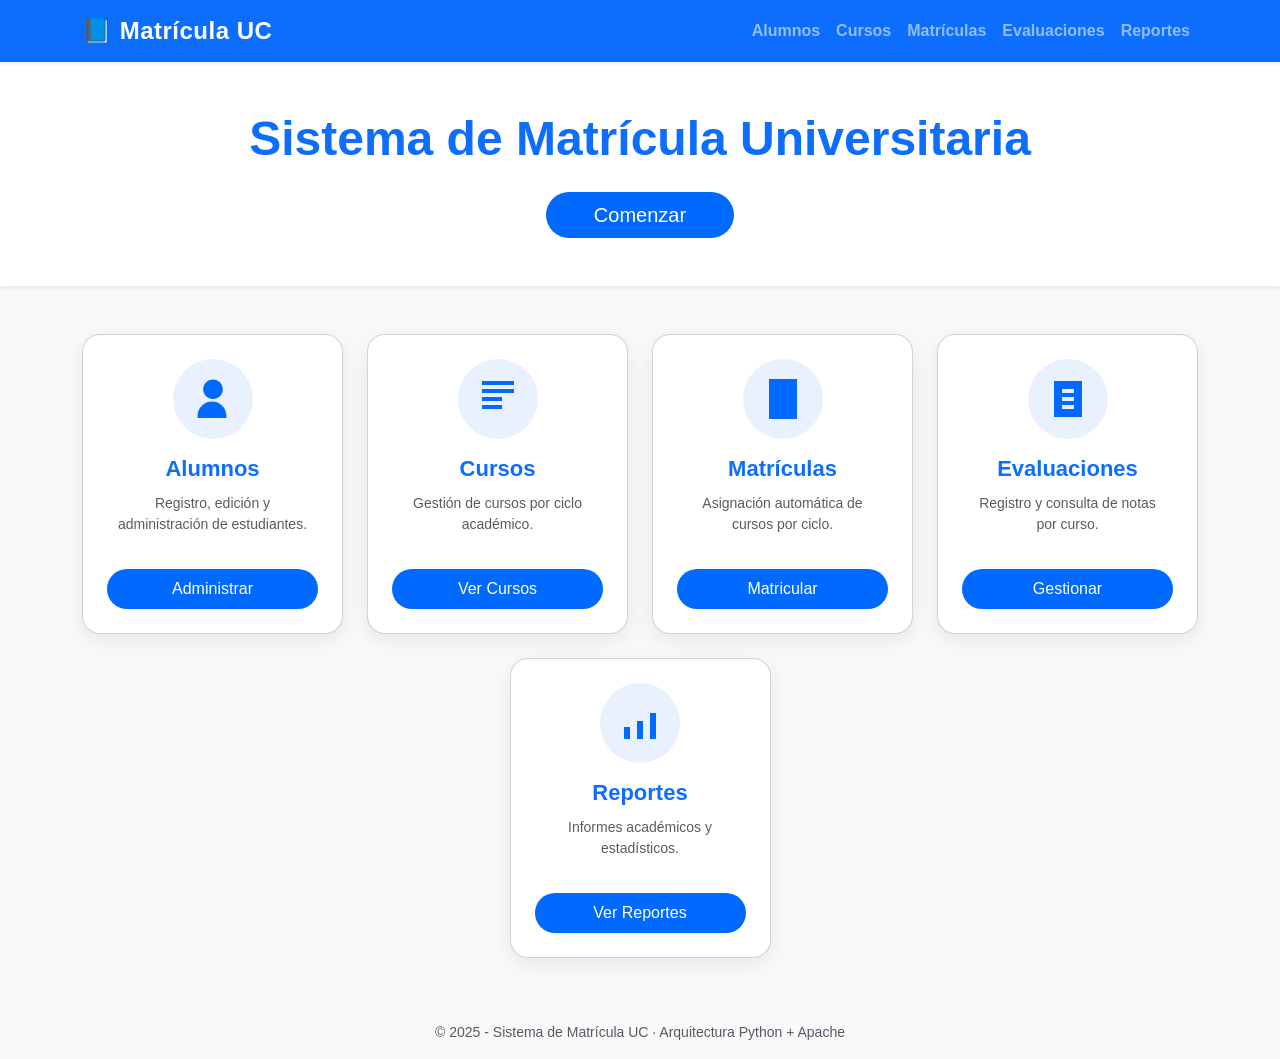
<file: frontend/index.html>
<!DOCTYPE html>
<html lang="es">
<head>
  <meta charset="UTF-8">
  <title>Sistema de Matrícula Universitaria</title>
  <meta name="viewport" content="width=device-width, initial-scale=1">

  <!-- Bootstrap -->
  <link href="https://cdn.jsdelivr.net/npm/bootstrap@5.3.3/dist/css/bootstrap.min.css" rel="stylesheet">

  <!-- Custom CSS -->
  <link rel="stylesheet" href="assets/css/styles.css">
</head>

<body class="bg-light">

  <!-- Navbar -->
  <nav class="navbar navbar-expand-lg navbar-dark bg-primary shadow-sm">
    <div class="container">
      <a class="navbar-brand fs-4 fw-bold" href="index.html">📘 Matrícula UC</a>

      <button class="navbar-toggler" type="button" data-bs-toggle="collapse" data-bs-target="#nav">
        <span class="navbar-toggler-icon"></span>
      </button>

      <div id="nav" class="collapse navbar-collapse">
        <ul class="navbar-nav ms-auto fw-semibold">
          <li class="nav-item"><a class="nav-link" href="alumnos.html">Alumnos</a></li>
          <li class="nav-item"><a class="nav-link" href="cursos.html">Cursos</a></li>
          <li class="nav-item"><a class="nav-link" href="matriculas.html">Matrículas</a></li>
          <li class="nav-item"><a class="nav-link" href="evaluaciones.html">Evaluaciones</a></li>
          <li class="nav-item"><a class="nav-link" href="reportes.html">Reportes</a></li>
        </ul>
      </div>
    </div>
  </nav>

  <!-- Hero -->
  <header class="py-5 bg-white shadow-sm">
    <div class="container text-center">
      <h1 class="display-5 fw-bold text-primary">Sistema de Matrícula Universitaria</h1>
      <a href="alumnos.html" class="btn btn-primary btn-lg mt-3 px-5">Comenzar</a>
    </div>
  </header>

  <!-- Cards -->
   <section class="container my-5">
  <div class="row g-4 justify-content-center">

    <!-- Alumnos -->
    <div class="col-md-4 col-lg-3">
      <div class="dashboard-card card text-center p-4">
        <div class="icon-container mb-3">
          <img src="assets/icons/alumnos.svg" alt="Alumnos">
        </div>
        <h4 class="fw-bold text-primary">Alumnos</h4>
        <p class="text-muted small">Registro, edición y administración de estudiantes.</p>
        <a href="alumnos.html" class="btn btn-primary mt-3 px-4">Administrar</a>
      </div>
    </div>

    <!-- Cursos -->
    <div class="col-md-4 col-lg-3">
      <div class="dashboard-card card text-center p-4">
        <div class="icon-container mb-3">
          <img src="assets/icons/cursos.svg" alt="Cursos">
        </div>
        <h4 class="fw-bold text-primary">Cursos</h4>
        <p class="text-muted small">Gestión de cursos por ciclo académico.</p>
        <a href="cursos.html" class="btn btn-primary mt-3 px-4">Ver Cursos</a>
      </div>
    </div>

    <!-- Matrículas -->
    <div class="col-md-4 col-lg-3">
      <div class="dashboard-card card text-center p-4">
        <div class="icon-container mb-3">
          <img src="assets/icons/matriculas.svg" alt="matriculas">
        </div>
        <h4 class="fw-bold text-primary">Matrículas</h4>
        <p class="text-muted small">Asignación automática de cursos por ciclo.</p>
        <a href="matriculas.html" class="btn btn-primary mt-3 px-4">Matricular</a>
      </div>
    </div>

    <!-- Evaluaciones -->
    <div class="col-md-4 col-lg-3">
      <div class="dashboard-card card text-center p-4">
        <div class="icon-container mb-3">
          <img src="assets/icons/evaluaciones.svg" alt="Evaluaciones">
        </div>
        <h4 class="fw-bold text-primary">Evaluaciones</h4>
        <p class="text-muted small">Registro y consulta de notas por curso.</p>
        <a href="evaluaciones.html" class="btn btn-primary mt-3 px-4">Gestionar</a>
      </div>
    </div>

    <!-- Reportes -->
    <div class="col-md-4 col-lg-3">
      <div class="dashboard-card card text-center p-4">
        <div class="icon-container mb-3">
          <img src="assets/icons/reportes.svg" alt="Reportes">
        </div>
        <h4 class="fw-bold text-primary">Reportes</h4>
        <p class="text-muted small">Informes académicos y estadísticos.</p>
        <a href="reportes.html" class="btn btn-primary mt-3 px-4">Ver Reportes</a>
      </div>
    </div>

  </div>
</section>


  <footer class="py-3 text-center small text-muted">
    © 2025 - Sistema de Matrícula UC · Arquitectura Python + Apache
  </footer>

  <script src="https://cdn.jsdelivr.net/npm/bootstrap@5.3.3/dist/js/bootstrap.bundle.min.js"></script>
</body>
</html>
</file>
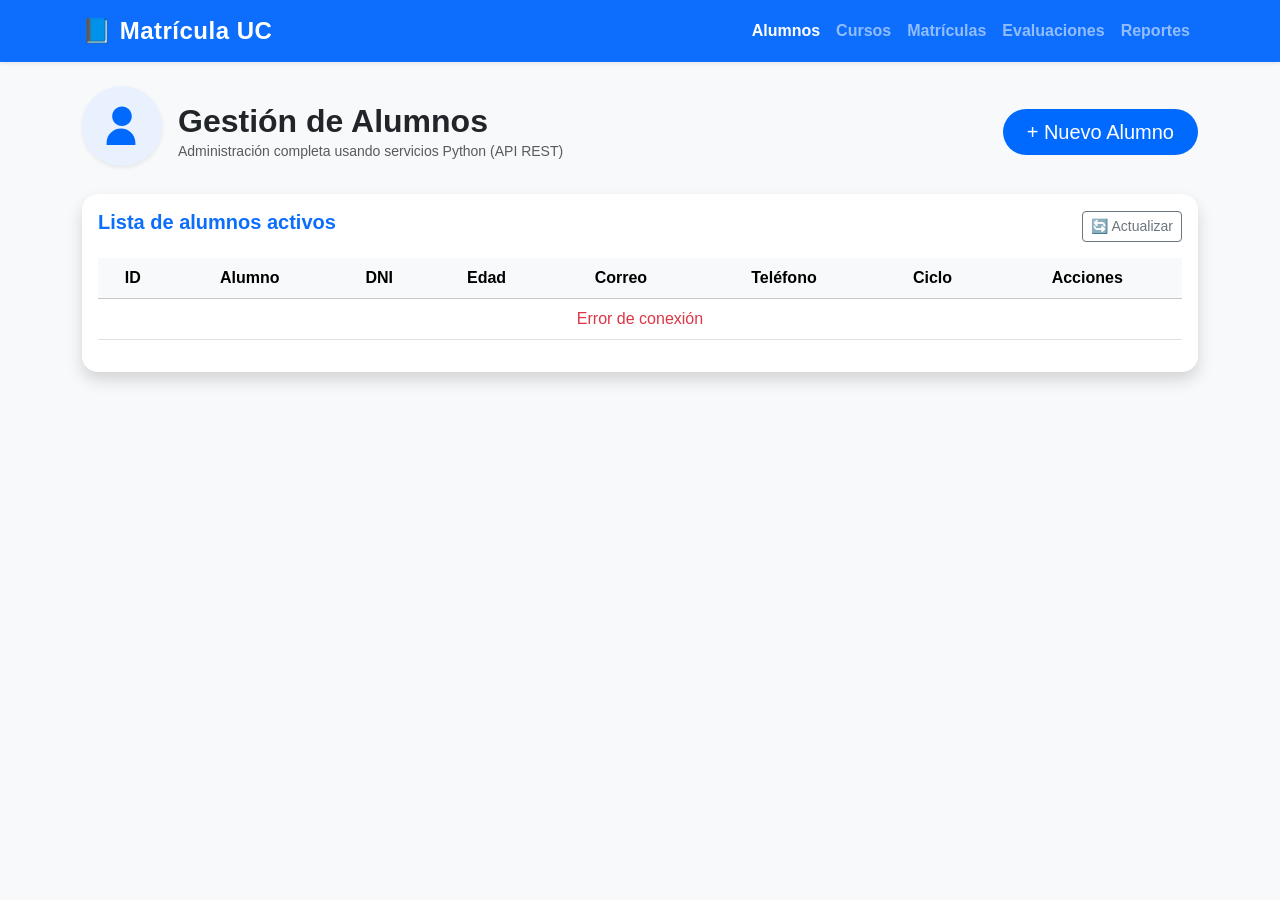
<file: frontend/alumnos.html>
<!DOCTYPE html>
<html lang="es">
<head>
  <meta charset="UTF-8">
  <title>Gestión de Alumnos</title>
  <meta name="viewport" content="width=device-width, initial-scale=1">

  <!-- Bootstrap -->
  <link href="https://cdn.jsdelivr.net/npm/bootstrap@5.3.3/dist/css/bootstrap.min.css" rel="stylesheet">

  <!-- Custom CSS -->
  <link rel="stylesheet" href="assets/css/styles.css">
</head>

<body class="bg-light">

  <!-- NAVBAR -->
  <nav class="navbar navbar-expand-lg navbar-dark bg-primary shadow-sm">
    <div class="container">
      <a class="navbar-brand fw-bold fs-4" href="index.html">📘 Matrícula UC</a>
      <button class="navbar-toggler" data-bs-toggle="collapse" data-bs-target="#menu">
        <span class="navbar-toggler-icon"></span>
      </button>

      <div class="collapse navbar-collapse" id="menu">
        <ul class="navbar-nav ms-auto fw-semibold">
          <li class="nav-item"><a class="nav-link active" href="alumnos.html">Alumnos</a></li>
          <li class="nav-item"><a class="nav-link" href="cursos.html">Cursos</a></li>
          <li class="nav-item"><a class="nav-link" href="matriculas.html">Matrículas</a></li>
          <li class="nav-item"><a class="nav-link" href="evaluaciones.html">Evaluaciones</a></li>
          <li class="nav-item"><a class="nav-link" href="reportes.html">Reportes</a></li>
        </ul>
      </div>
    </div>
  </nav>

  <!-- CONTENIDO -->
  <main class="container py-4">

    <!-- HEADER -->
    <div class="d-flex justify-content-between align-items-center mb-3">
      <div class="d-flex align-items-center gap-3">

        <!-- ÍCONO -->
        <div class="icon-container shadow-sm">
          <img src="assets/icons/alumnos.svg" width="40" height="40" alt="Icono alumnos">
        </div>

        <div>
          <h2 class="fw-bold mb-0">Gestión de Alumnos</h2>
          <p class="text-muted small m-0">Administración completa usando servicios Python (API REST)</p>
        </div>
      </div>

      <button class="btn btn-primary btn-lg px-4" data-bs-toggle="modal" data-bs-target="#modalAlumno">
        + Nuevo Alumno
      </button>
    </div>

    <!-- ALERTAS -->
    <div id="alertContainer"></div>

    <!-- TABLA -->
    <div class="card shadow border-0 rounded-4">
      <div class="card-body">

        <div class="d-flex justify-content-between align-items-center mb-3">
          <h5 class="fw-bold text-primary">Lista de alumnos activos</h5>
          <button id="btnRefrescar" class="btn btn-outline-secondary btn-sm">🔄 Actualizar</button>
        </div>

        <div class="table-responsive">
          <table class="table table-hover align-middle">
            <thead class="table-light">
              <tr class="text-center">
                <th>ID</th>
                <th>Alumno</th>
                <th>DNI</th>
                <th>Edad</th>
                <th>Correo</th>
                <th>Teléfono</th>
                <th>Ciclo</th>
                <th>Acciones</th>
              </tr>
            </thead>
            <tbody id="tablaAlumnos"></tbody>
          </table>
        </div>

      </div>
    </div>

  </main>

  <!-- MODAL CREAR/EDITAR -->
  <div class="modal fade" id="modalAlumno" tabindex="-1">
    <div class="modal-dialog modal-dialog-centered">
      <div class="modal-content rounded-4">

        <form id="formAlumno">
          <div class="modal-header">
            <h5 class="modal-title fw-bold" id="modalTitulo">Nuevo Alumno</h5>
            <button type="button" class="btn-close" data-bs-dismiss="modal"></button>
          </div>

          <div class="modal-body">

            <input type="hidden" id="alumnoId">

            <div class="row">
              <div class="col-md-6 mb-3">
                <label class="form-label">Nombre</label>
                <input type="text" id="nombre" class="form-control" required>
              </div>

              <div class="col-md-6 mb-3">
                <label class="form-label">Apellido</label>
                <input type="text" id="apellido" class="form-control" required>
              </div>
            </div>

            <div class="row">
              <div class="col-md-4 mb-3">
                <label class="form-label">Edad</label>
                <input type="number" id="edad" class="form-control" min="1" required>
              </div>

              <div class="col-md-4 mb-3">
                <label class="form-label">Ciclo</label>
                <input type="number" id="ciclo" class="form-control" min="1" max="10" value="1">
              </div>

              <div class="col-md-4 mb-3">
                <label class="form-label">DNI</label>
                <input type="text" id="dni" maxlength="8" class="form-control" required>
              </div>
            </div>

            <div class="mb-3">
              <label class="form-label">Correo</label>
              <input type="email" id="correo" class="form-control">
            </div>

            <div class="mb-3">
              <label class="form-label">Teléfono</label>
              <input type="text" id="telefono" class="form-control">
            </div>

          </div>

          <div class="modal-footer">
            <button class="btn btn-outline-secondary" data-bs-dismiss="modal">Cancelar</button>
            <button class="btn btn-primary px-4" type="submit">Guardar</button>
          </div>
        </form>

      </div>
    </div>
  </div>

  <!-- SCRIPTS -->
  <script src="https://cdn.jsdelivr.net/npm/bootstrap@5.3.3/dist/js/bootstrap.bundle.min.js"></script>
  <script src="assets/js/alumnos.js"></script>

</body>
</html>
</file>
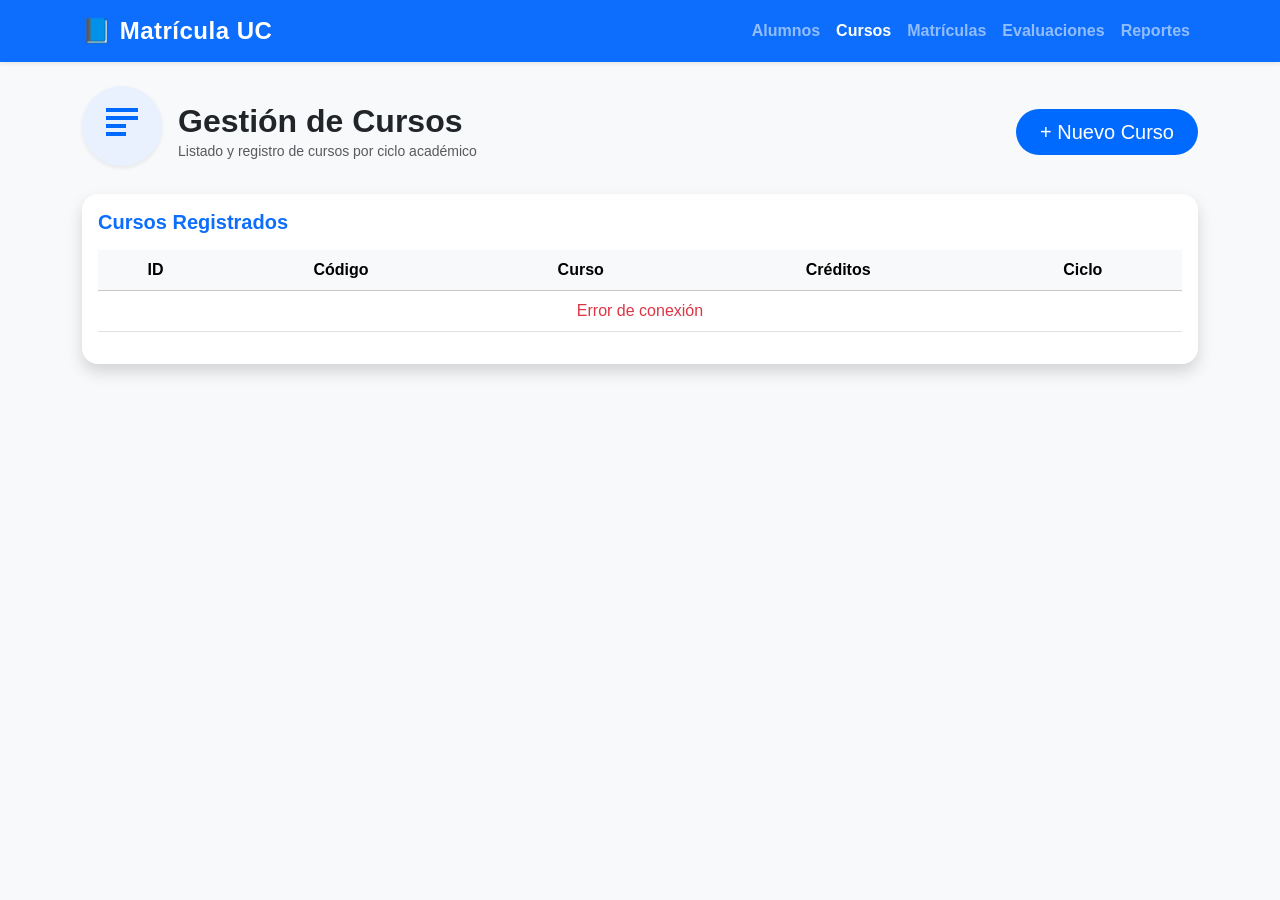
<file: frontend/cursos.html>
<!DOCTYPE html>
<html lang="es">
<head>
  <meta charset="UTF-8">
  <title>Gestión de Cursos</title>
  <meta name="viewport" content="width=device-width, initial-scale=1">

  <!-- Bootstrap -->
  <link href="https://cdn.jsdelivr.net/npm/bootstrap@5.3.3/dist/css/bootstrap.min.css" rel="stylesheet">

  <!-- Custom CSS -->
  <link rel="stylesheet" href="assets/css/styles.css">
</head>

<body class="bg-light">

  <!-- NAVBAR -->
  <nav class="navbar navbar-expand-lg navbar-dark bg-primary shadow-sm">
    <div class="container">
      <a class="navbar-brand fw-bold fs-4" href="index.html">📘 Matrícula UC</a>

      <button class="navbar-toggler" data-bs-toggle="collapse" data-bs-target="#menu">
        <span class="navbar-toggler-icon"></span>
      </button>

      <div id="menu" class="collapse navbar-collapse">
        <ul class="navbar-nav ms-auto fw-semibold">
          <li class="nav-item"><a class="nav-link" href="alumnos.html">Alumnos</a></li>
          <li class="nav-item"><a class="nav-link active" href="cursos.html">Cursos</a></li>
          <li class="nav-item"><a class="nav-link" href="matriculas.html">Matrículas</a></li>
          <li class="nav-item"><a class="nav-link" href="evaluaciones.html">Evaluaciones</a></li>
          <li class="nav-item"><a class="nav-link" href="reportes.html">Reportes</a></li>
        </ul>
      </div>
    </div>
  </nav>

  <!-- CONTENIDO -->
  <main class="container py-4">

    <!-- Header bonito con icono -->
    <div class="d-flex justify-content-between align-items-center mb-3">

      <div class="d-flex align-items-center gap-3">

        <!-- ÍCONO CURSOS -->
        <div class="icon-container shadow-sm">
          <img src="assets/icons/cursos.svg" width="40" height="40" alt="Icono cursos">
        </div>

        <div>
          <h2 class="fw-bold mb-0">Gestión de Cursos</h2>
          <p class="text-muted small m-0">Listado y registro de cursos por ciclo académico</p>
        </div>
      </div>

      <button class="btn btn-primary btn-lg px-4" data-bs-toggle="modal" data-bs-target="#modalCurso">
        + Nuevo Curso
      </button>

    </div>

    <!-- ALERTAS -->
    <div id="alertContainer"></div>

    <!-- TABLA -->
    <div class="card shadow border-0 rounded-4">
      <div class="card-body">

        <h5 class="fw-bold text-primary mb-3">Cursos Registrados</h5>

        <div class="table-responsive">
          <table class="table table-hover align-middle text-center">
            <thead class="table-light">
              <tr>
                <th>ID</th>
                <th>Código</th>
                <th>Curso</th>
                <th>Créditos</th>
                <th>Ciclo</th>
              </tr>
            </thead>
            <tbody id="tablaCursos"></tbody>
          </table>
        </div>

      </div>
    </div>

  </main>

  <!-- MODAL NUEVO CURSO -->
  <div class="modal fade" id="modalCurso" tabindex="-1">
    <div class="modal-dialog modal-dialog-centered">
      <div class="modal-content rounded-4">

        <form id="formCurso">
          <div class="modal-header">
            <h5 class="fw-bold modal-title">Registrar Curso</h5>
            <button type="button" class="btn-close" data-bs-dismiss="modal"></button>
          </div>

          <div class="modal-body">

            <!-- CÓDIGO DEL CURSO -->
            <div class="mb-3">
              <label class="form-label fw-semibold">Código del Curso</label>
              <input type="text" id="codigo" class="form-control" placeholder="Ej: MAT102" required>
              <small class="text-muted">Código único del curso</small>
            </div>

            <!-- NOMBRE DEL CURSO -->
            <div class="mb-3">
              <label class="form-label fw-semibold">Nombre del Curso</label>
              <input type="text" id="nombre" class="form-control" placeholder="Ej: Programación II" required>
            </div>

            <!-- CRÉDITOS -->
            <div class="mb-3">
              <label class="form-label fw-semibold">Créditos</label>
              <input type="number" id="creditos" class="form-control" min="1" max="5" placeholder="Ej: 4" required>
              <small class="text-muted">Créditos entre 1 y 5</small>
            </div>

            <!-- CICLO -->
            <div class="mb-3">
              <label class="form-label fw-semibold">Ciclo Académico</label>
              <input type="number" id="ciclo" class="form-control" min="1" max="10" placeholder="Ej: 2" required>
              <small class="text-muted">Ciclo entre 1 y 10</small>
            </div>

          </div>

          <div class="modal-footer">
            <button type="button" class="btn btn-outline-secondary" data-bs-dismiss="modal">Cancelar</button>
            <button type="submit" class="btn btn-primary px-4">Guardar</button>
          </div>
        </form>

      </div>
    </div>
  </div>

  <!-- SCRIPTS -->
  <script src="https://cdn.jsdelivr.net/npm/bootstrap@5.3.3/dist/js/bootstrap.bundle.min.js"></script>
  <script src="assets/js/cursos.js"></script>

</body>
</html>
</file>
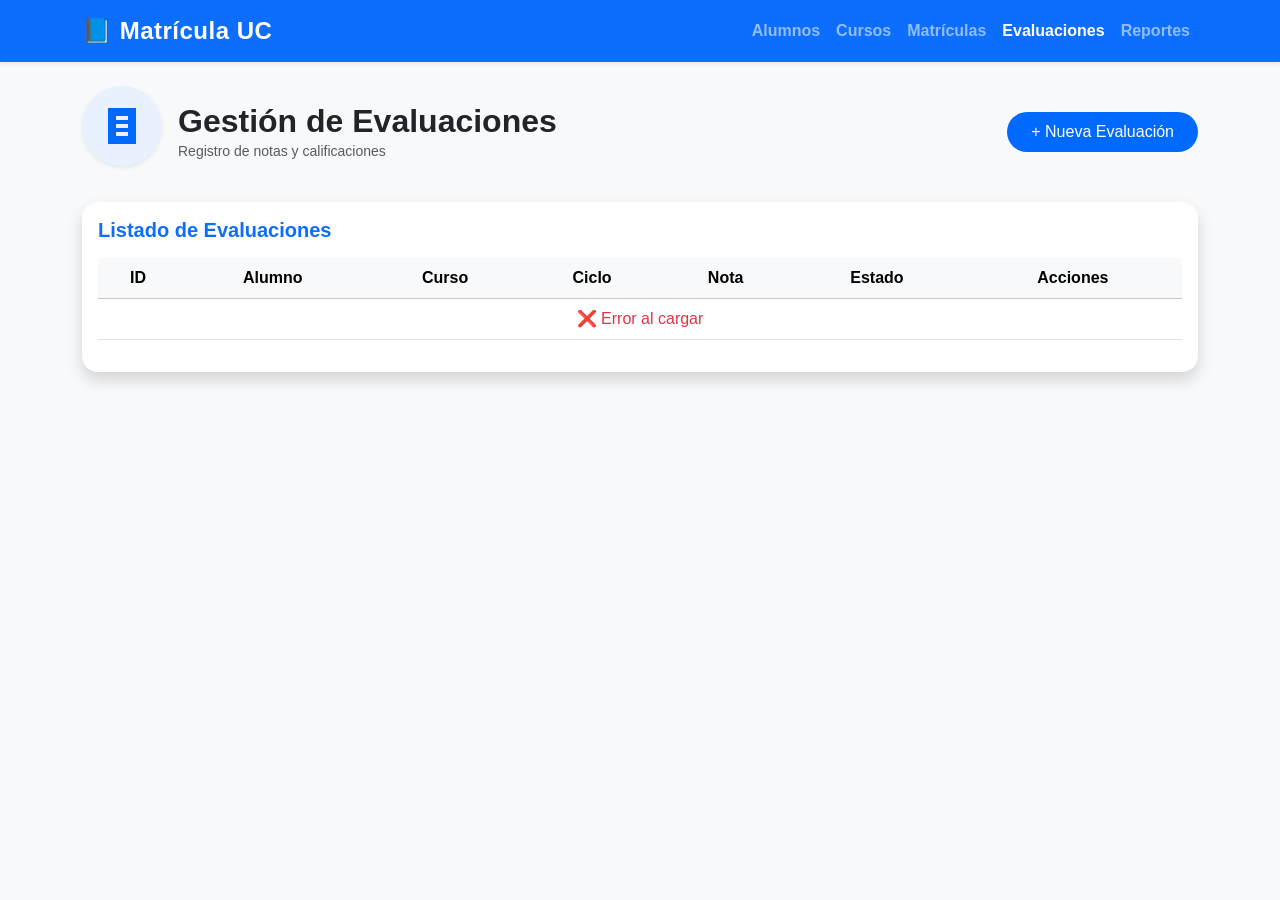
<file: frontend/evaluaciones.html>
<!DOCTYPE html>
<html lang="es">
<head>
  <meta charset="UTF-8">
  <title>Evaluaciones</title>
  <meta name="viewport" content="width=device-width, initial-scale=1">
  <link href="https://cdn.jsdelivr.net/npm/bootstrap@5.3.3/dist/css/bootstrap.min.css" rel="stylesheet">
  <link rel="stylesheet" href="assets/css/styles.css">
</head>

<body class="bg-light">

  <!-- NAVBAR -->
  <nav class="navbar navbar-expand-lg navbar-dark bg-primary shadow-sm">
    <div class="container">
      <a class="navbar-brand fw-bold fs-4" href="index.html">📘 Matrícula UC</a>
      <button class="navbar-toggler" data-bs-toggle="collapse" data-bs-target="#menu">
        <span class="navbar-toggler-icon"></span>
      </button>
      <div id="menu" class="collapse navbar-collapse">
        <ul class="navbar-nav ms-auto fw-semibold">
          <li class="nav-item"><a class="nav-link" href="alumnos.html">Alumnos</a></li>
          <li class="nav-item"><a class="nav-link" href="cursos.html">Cursos</a></li>
          <li class="nav-item"><a class="nav-link" href="matriculas.html">Matrículas</a></li>
          <li class="nav-item"><a class="nav-link active" href="evaluaciones.html">Evaluaciones</a></li>
          <li class="nav-item"><a class="nav-link" href="reportes.html">Reportes</a></li>
        </ul>
      </div>
    </div>
  </nav>

  <!-- CONTENIDO -->
  <main class="container py-4">

    <!-- ENCABEZADO -->
    <div class="d-flex justify-content-between align-items-center mb-4">
      <div class="d-flex align-items-center gap-3">
        <div class="icon-container shadow-sm">
          <img src="assets/icons/evaluaciones.svg" width="40" height="40" alt="Icono evaluaciones">
        </div>
        <div>
          <h2 class="fw-bold mb-0">Gestión de Evaluaciones</h2>
          <p class="text-muted small m-0">Registro de notas y calificaciones</p>
        </div>
      </div>
      <button id="btnNuevaEvaluacion" class="btn btn-primary px-4">
        + Nueva Evaluación
      </button>
    </div>

    <!-- TABLA DE EVALUACIONES -->
    <div class="card shadow border-0 rounded-4">
      <div class="card-body">
        <h5 class="fw-bold text-primary mb-3">Listado de Evaluaciones</h5>
        <div class="table-responsive">
          <table class="table table-hover align-middle text-center">
            <thead class="table-light">
              <tr>
                <th>ID</th>
                <th>Alumno</th>
                <th>Curso</th>
                <th>Ciclo</th>
                <th>Nota</th>
                <th>Estado</th>
                <th>Acciones</th>
              </tr>
            </thead>
            <tbody id="tbodyEvaluaciones">
              <tr>
                <td colspan="7" class="text-center py-3">Cargando...</td>
              </tr>
            </tbody>
          </table>
        </div>
      </div>
    </div>

  </main>

  <!-- MODAL NUEVA EVALUACIÓN -->
  <div class="modal fade" id="modalEvaluacion" tabindex="-1">
    <div class="modal-dialog modal-dialog-centered">
      <div class="modal-content rounded-4">
        <div class="modal-header bg-primary text-white">
          <h5 class="modal-title fw-bold" id="tituloModal">📝 Nueva Evaluación</h5>
          <button type="button" class="btn-close btn-close-white" data-bs-dismiss="modal"></button>
        </div>
        <div class="modal-body p-4">
          <form id="formEvaluacion">
            
            <!-- SELECT MATRÍCULA PENDIENTE -->
            <div class="mb-3" id="divSelectMatricula">
              <label class="form-label fw-semibold">📋 Seleccione Matrícula</label>
              <select id="selectMatricula" class="form-select" required>
                <option value="">Cargando matrículas pendientes...</option>
              </select>
              <small class="text-muted">Solo se muestran matrículas sin evaluar</small>
            </div>

            <!-- INPUT NOTA -->
            <div class="mb-3">
              <label class="form-label fw-semibold">📊 Nota (0-20)</label>
              <input type="number" id="inputNota" class="form-control" 
                     step="0.01" min="0" max="20" placeholder="Ej: 15.5" required>
              <small class="text-muted">Nota mínima aprobatoria: 10.5</small>
            </div>

            <!-- PREVIEW ESTADO -->
            <div id="previewEstado" class="alert d-none">
              <strong>Vista previa:</strong>
              <span id="textoEstado"></span>
            </div>

            <!-- BOTONES -->
            <div class="d-flex gap-2 justify-content-end mt-4">
              <button type="button" class="btn btn-secondary" data-bs-dismiss="modal">
                Cancelar
              </button>
              <button type="submit" class="btn btn-primary">
                Guardar Evaluación
              </button>
            </div>

          </form>
        </div>
      </div>
    </div>
  </div>

  <!-- SCRIPTS -->
  <script src="https://cdn.jsdelivr.net/npm/bootstrap@5.3.3/dist/js/bootstrap.bundle.min.js"></script>
  <script src="assets/js/evaluaciones.js"></script>

</body>
</html>
</file>
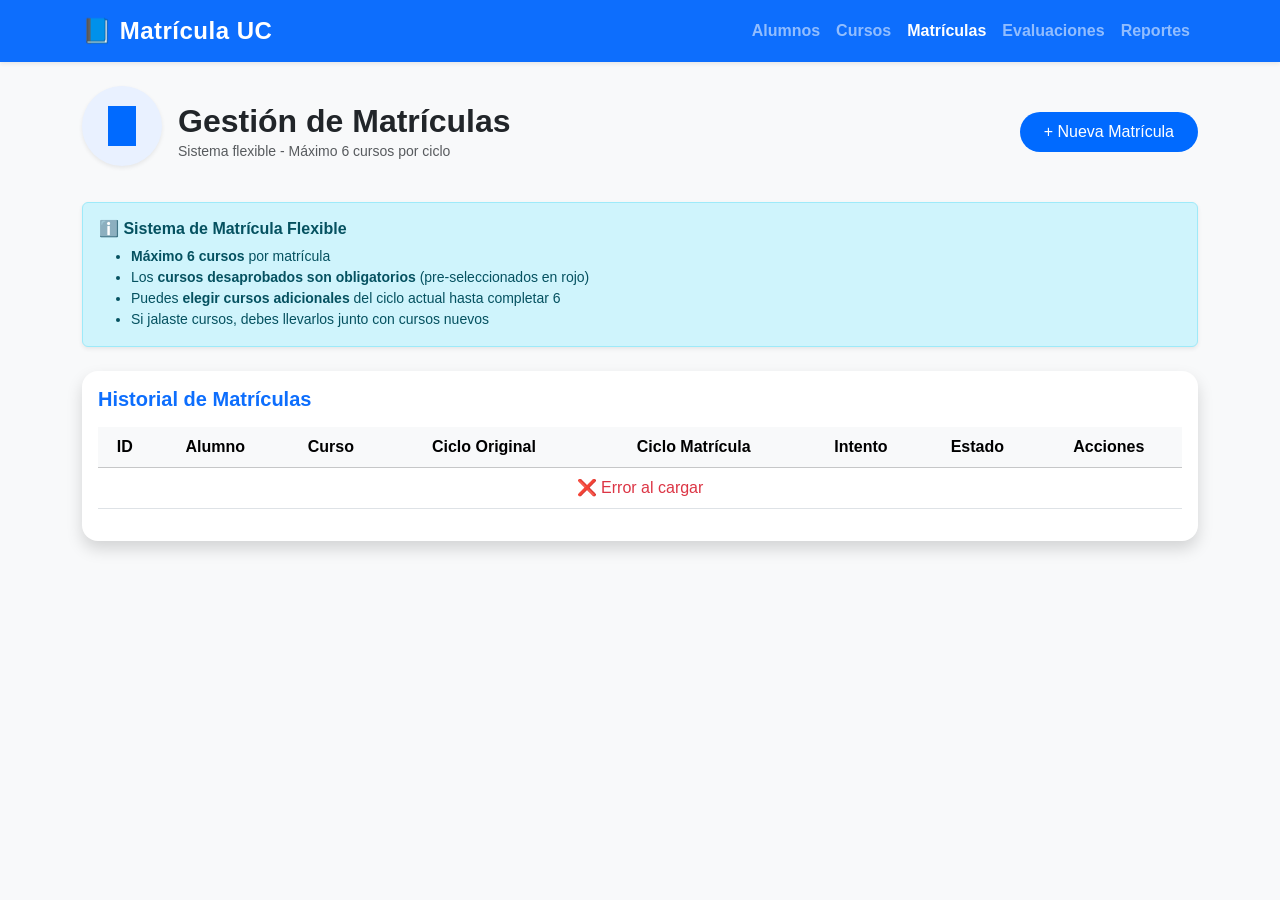
<file: frontend/matriculas.html>
<!DOCTYPE html>
<html lang="es">
<head>
  <meta charset="UTF-8">
  <title>Matrículas</title>
  <meta name="viewport" content="width=device-width, initial-scale=1">
  <link href="https://cdn.jsdelivr.net/npm/bootstrap@5.3.3/dist/css/bootstrap.min.css" rel="stylesheet">
  <link rel="stylesheet" href="assets/css/styles.css">
  <style>
    .curso-obligatorio {
      background-color: #fee;
      border-left: 4px solid #dc3545;
    }
    .curso-opcional {
      background-color: #f0f9ff;
    }
    .checkbox-obligatorio {
      pointer-events: none;
      opacity: 0.7;
    }
    .contador-cursos {
      font-size: 1.2rem;
      font-weight: bold;
    }
  </style>
</head>

<body class="bg-light">

  <!-- NAVBAR -->
  <nav class="navbar navbar-expand-lg navbar-dark bg-primary shadow-sm">
    <div class="container">
      <a class="navbar-brand fw-bold fs-4" href="index.html">📘 Matrícula UC</a>
      <button class="navbar-toggler" data-bs-toggle="collapse" data-bs-target="#menu">
        <span class="navbar-toggler-icon"></span>
      </button>
      <div id="menu" class="collapse navbar-collapse">
        <ul class="navbar-nav ms-auto fw-semibold">
          <li class="nav-item"><a class="nav-link" href="alumnos.html">Alumnos</a></li>
          <li class="nav-item"><a class="nav-link" href="cursos.html">Cursos</a></li>
          <li class="nav-item"><a class="nav-link active" href="matriculas.html">Matrículas</a></li>
          <li class="nav-item"><a class="nav-link" href="evaluaciones.html">Evaluaciones</a></li>
          <li class="nav-item"><a class="nav-link" href="reportes.html">Reportes</a></li>
        </ul>
      </div>
    </div>
  </nav>

  <!-- CONTENIDO -->
  <main class="container py-4">

    <!-- ENCABEZADO -->
    <div class="d-flex justify-content-between align-items-center mb-4">
      <div class="d-flex align-items-center gap-3">
        <div class="icon-container shadow-sm">
          <img src="assets/icons/matriculas.svg" width="40" height="40" alt="Icono matrículas">
        </div>
        <div>
          <h2 class="fw-bold mb-0">Gestión de Matrículas</h2>
          <p class="text-muted small m-0">Sistema flexible - Máximo 6 cursos por ciclo</p>
        </div>
      </div>
      <button id="btnNuevaMatricula" class="btn btn-primary px-4">
        + Nueva Matrícula
      </button>
    </div>

    <!-- INFO -->
    <div class="alert alert-info shadow-sm mb-4">
      <h6 class="fw-bold mb-2">ℹ️ Sistema de Matrícula Flexible</h6>
      <ul class="mb-0 small">
        <li><strong>Máximo 6 cursos</strong> por matrícula</li>
        <li>Los <strong>cursos desaprobados son obligatorios</strong> (pre-seleccionados en rojo)</li>
        <li>Puedes <strong>elegir cursos adicionales</strong> del ciclo actual hasta completar 6</li>
        <li>Si jalaste cursos, debes llevarlos junto con cursos nuevos</li>
      </ul>
    </div>

    <!-- TABLA DE MATRÍCULAS -->
    <div class="card shadow border-0 rounded-4">
      <div class="card-body">
        <h5 class="fw-bold text-primary mb-3">Historial de Matrículas</h5>
        <div class="table-responsive">
          <table class="table table-hover align-middle text-center">
            <thead class="table-light">
              <tr>
                <th>ID</th>
                <th>Alumno</th>
                <th>Curso</th>
                <th>Ciclo Original</th>
                <th>Ciclo Matrícula</th>
                <th>Intento</th>
                <th>Estado</th>
                <th>Acciones</th>
              </tr>
            </thead>
            <tbody id="tbodyMatriculas">
              <tr>
                <td colspan="8" class="text-center py-3">Cargando...</td>
              </tr>
            </tbody>
          </table>
        </div>
      </div>
    </div>

  </main>

  <!-- MODAL NUEVA MATRÍCULA -->
  <div class="modal fade" id="modalMatricula" tabindex="-1">
    <div class="modal-dialog modal-dialog-centered modal-xl">
      <div class="modal-content rounded-4">
        <div class="modal-header bg-primary text-white">
          <h5 class="modal-title fw-bold">📝 Nueva Matrícula</h5>
          <button type="button" class="btn-close btn-close-white" data-bs-dismiss="modal"></button>
        </div>
        <div class="modal-body p-4">
          <form id="formMatricula">
            
            <!-- SELECT ALUMNO -->
            <div class="mb-4">
              <label class="form-label fw-semibold">👤 Seleccione Alumno</label>
              <select id="selectAlumno" class="form-select form-select-lg" required>
                <option value="">Cargando alumnos...</option>
              </select>
            </div>

            <!-- CONTADOR DE CURSOS -->
            <div id="contadorCursos" class="alert alert-primary d-none">
              <div class="d-flex justify-content-between align-items-center">
                <span class="fw-bold">📊 Cursos seleccionados:</span>
                <span class="contador-cursos">
                  <span id="cursosSeleccionados">0</span> / 6
                </span>
              </div>
              <div class="progress mt-2" style="height: 8px;">
                <div id="progressBar" class="progress-bar" role="progressbar" style="width: 0%"></div>
              </div>
            </div>

            <!-- CURSOS JALADOS (OBLIGATORIOS) -->
            <div id="seccionJalados" class="d-none mb-4">
              <div class="alert alert-danger border-0">
                <h6 class="fw-bold mb-3">❌ Cursos Desaprobados (OBLIGATORIOS)</h6>
                <p class="small mb-3">Estos cursos están pre-seleccionados porque fueron desaprobados anteriormente.</p>
                <div id="listaJalados" class="d-grid gap-2"></div>
              </div>
            </div>

            <!-- CURSOS DISPONIBLES (OPCIONALES) -->
            <div id="seccionDisponibles" class="d-none mb-4">
              <div class="alert alert-success border-0">
                <h6 class="fw-bold mb-3">✅ Cursos Disponibles del Ciclo <span id="cicloActual"></span></h6>
                <p class="small mb-3">Seleccione los cursos que desea llevar (máximo <span id="maxDisponibles">6</span>).</p>
                <div id="listaDisponibles" class="d-grid gap-2"></div>
              </div>
            </div>

            <!-- MENSAJE SI NO HAY CURSOS -->
            <div id="mensajeSinCursos" class="alert alert-warning d-none">
              <p class="mb-0">⚠️ <strong>No hay cursos disponibles para matrícula.</strong></p>
            </div>

            <!-- BOTONES -->
            <div class="d-flex gap-2 justify-content-end mt-4">
              <button type="button" class="btn btn-secondary px-4" data-bs-dismiss="modal">
                Cancelar
              </button>
              <button type="submit" id="btnGuardarMatricula" class="btn btn-primary px-4" disabled>
                <span id="btnTexto">✅ Matricular</span>
                <span id="btnSpinner" class="spinner-border spinner-border-sm d-none"></span>
              </button>
            </div>

          </form>
        </div>
      </div>
    </div>
  </div>

  <!-- SCRIPTS -->
  <script src="https://cdn.jsdelivr.net/npm/bootstrap@5.3.3/dist/js/bootstrap.bundle.min.js"></script>
  <script src="assets/js/matriculas.js"></script>

</body>
</html>
</file>
<file: frontend/assets/css/styles.css>
/* --------------------------------------------------
  TIPOGRAFÍA Y RESETEOS
-------------------------------------------------- */
body {
  font-family: "Poppins", Arial, sans-serif;
  background: #f5f7fb !important;
  margin: 0;
  padding: 0;
}

/* --------------------------------------------------
  NAVBAR
-------------------------------------------------- */
.navbar-brand {
  letter-spacing: 0.5px;
}

/* --------------------------------------------------
  TABLAS Y ELEMENTOS
-------------------------------------------------- */
table tbody tr:hover {
  background-color: #f1f5ff;
}

.card {
  border-radius: 1rem;
}

.modal-content {
  border-radius: 1rem !important;
}

/* --------------------------------------------------
  BOTONES
-------------------------------------------------- */
.btn-primary {
  border-radius: 30px;
  padding: 8px 25px;
  background: #006aff;
  border: none;
}

.btn-primary:hover {
  background: #004fcb;
}

.btn-outline-primary {
  border-radius: 30px;
}

/* --------------------------------------------------
  TARJETAS DEL DASHBOARD (PANEL PRINCIPAL)
-------------------------------------------------- */
.dashboard-card {
  border-radius: 18px;
  background: #ffffff;
  box-shadow: 0 6px 20px rgba(0, 0, 0, 0.08);
  transition: all 0.25s ease-in-out;
  min-height: 300px;                  /* MISMA ALTURA */
  display: flex;
  flex-direction: column;
  justify-content: space-between;     /* Texto arriba, botón abajo */
  padding: 25px;
  text-align: center;
}

.dashboard-card:hover {
  transform: translateY(-8px);
  box-shadow: 0 14px 32px rgba(0,0,0,0.15);
}

.dashboard-card h4 {
  font-size: 22px;
  font-weight: 600;
}

.dashboard-card p {
  font-size: 14px;
  padding: 0 10px;
  color: #6c757d;
}

/* --------------------------------------------------
  ICONOS CIRCULARES ELEGANTES
-------------------------------------------------- */
.icon-container {
  width: 80px;
  height: 80px;
  margin: 0 auto 12px auto;
  border-radius: 50%;
  background: #e9f1ff;
  display: flex;
  justify-content: center;
  align-items: center;
}

/* Iconos SVG */
.icon-container img {
  width: 48px;
  height: 48px;
}

/* --------------------------------------------------
  CARDS PEQUEÑAS GENÉRICAS DEL SISTEMA
-------------------------------------------------- */
.hover-card {
  transition: transform 0.2s ease, box-shadow 0.2s ease;
}

.hover-card:hover {
  transform: translateY(-5px);
  box-shadow: 0 10px 25px rgba(0, 0, 0, 0.15);
}
</file>
